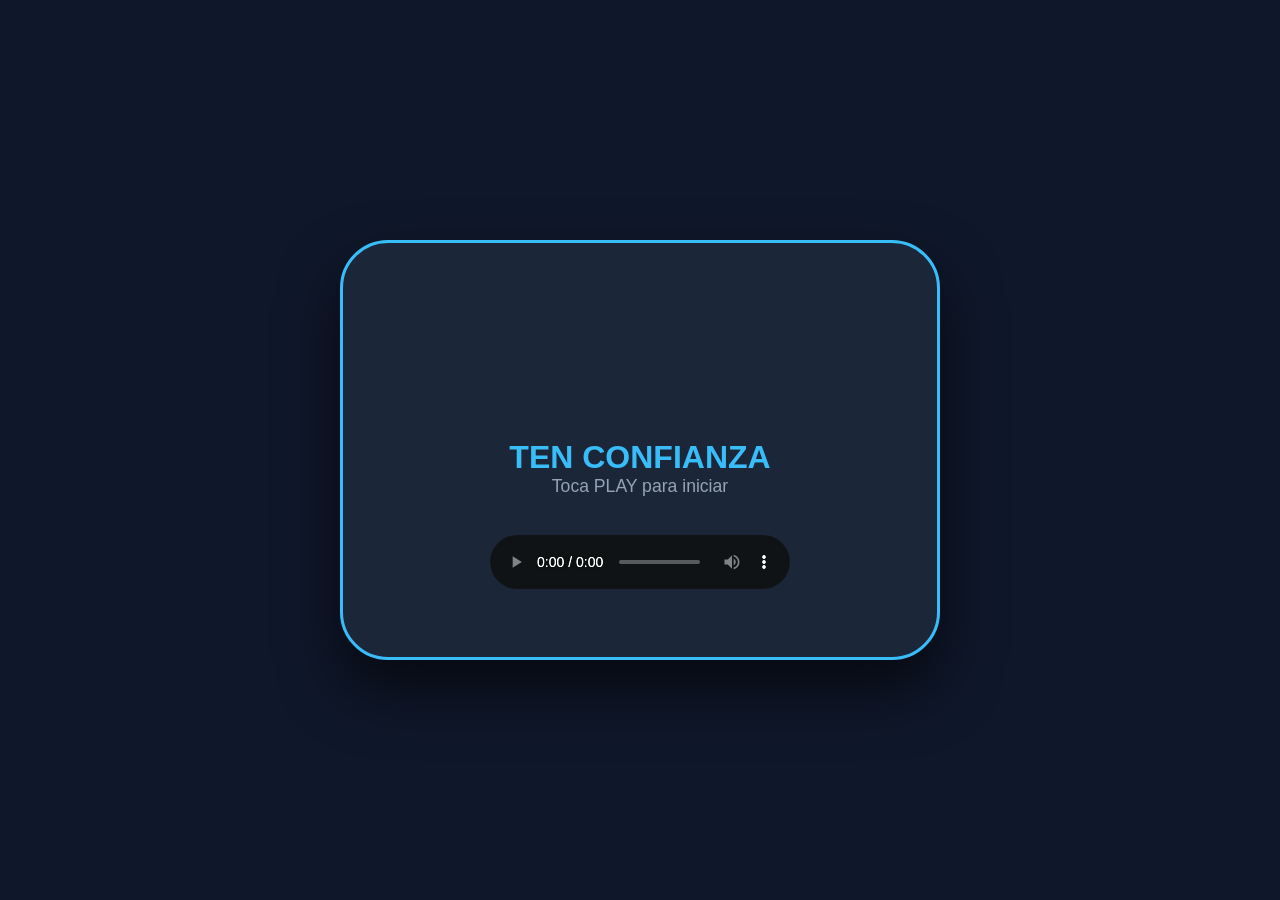
<file: index.html>
<!DOCTYPE html>
<html lang="es">

<head>
    <meta charset="UTF-8">
    <meta name="viewport" content="width=device-width, initial-scale=1.0, maximum-scale=1.0, user-scalable=no">
    <title>Ten Confianza - Radio & Player</title>
    <style>
        :root {
            /* Colors - Deep Navy Palette */
            --clr-primary-bg: #0f172a;
            --clr-secondary-bg: #1e293b;
            --clr-accent: #38bdf8;
            --clr-accent-glow: #818cf8;
            --clr-text-main: #f8fafc;
            --clr-text-muted: #94a3b8;
            
            /* Glassmorphism */
            --glass-bg: rgba(255, 255, 255, 0.05);
            --glass-border: rgba(255, 255, 255, 0.1);
            --glass-blur: blur(12px);
            
            /* Spacing */
            --spacing-xs: 0.5rem;
            --spacing-sm: 1rem;
            --spacing-md: 1.5rem;
            --spacing-lg: 2rem;
            --spacing-xl: 4rem;
            
            /* Radius */
            --radius-sm: 0.75rem;
            --radius-md: 1rem;
            --radius-lg: 1.5rem;
            --radius-full: 9999px;
            
            /* Transitions */
            --transition-standard: 0.4s cubic-bezier(0.4, 0, 0.2, 1);
            --transition-slow: 0.8s cubic-bezier(0.4, 0, 0.2, 1);
        }

        * {
            margin: 0;
            padding: 0;
            box-sizing: border-box;
            font-family: 'Inter', -apple-system, BlinkMacSystemFont, "Segoe UI", Roboto, sans-serif;
            -webkit-tap-highlight-color: transparent;
        }

        body {
            background-color: var(--clr-primary-bg);
            color: var(--clr-text-main);
            min-height: 100vh;
            display: flex;
            flex-direction: column;
            align-items: center;
            justify-content: center;
            overflow-x: hidden;
            transition: var(--transition-slow);
        }

        body.playing {
            justify-content: flex-start;
            overflow-y: auto;
            padding: var(--spacing-sm) 0;
        }

        .header {
            width: 100%;
            padding: var(--spacing-md) var(--spacing-sm);
            text-align: center;
            display: none;
            opacity: 0;
            transform: translateY(-20px);
            transition: var(--transition-slow);
        }

        body.playing .header {
            display: block;
            opacity: 1;
            transform: translateY(0);
        }

        .header__title {
            font-size: clamp(1.5rem, 5vw, 1.8rem);
            font-weight: 800;
            letter-spacing: -0.05em;
            background: linear-gradient(to right, var(--clr-accent), var(--clr-accent-glow), var(--clr-accent));
            background-size: 200% auto;
            animation: shine 3s linear infinite;
            -webkit-background-clip: text;
            background-clip: text;
            -webkit-text-fill-color: transparent;
        }

        @keyframes shine {
            to { background-position: 200% center; }
        }

        .slider {
            position: relative;
            width: 95%;
            max-width: 1000px;
            aspect-ratio: 16 / 9;
            margin: 0 auto;
            border-radius: var(--radius-lg);
            overflow: hidden;
            box-shadow: 0 40px 100px -20px rgba(0, 0, 0, 0.8);
            background: var(--clr-secondary-bg);
            border: 1px solid var(--glass-border);
            display: none;
            opacity: 0;
            transform: scale(0.95);
            transition: var(--transition-slow);
        }

        body.playing .slider {
            display: block;
            opacity: 1;
            transform: scale(1);
            margin-top: var(--spacing-xs);
        }

        .slider__slides {
            display: flex;
            height: 100%;
            transition: transform var(--transition-slow) cubic-bezier(0.6, 0.05, 0.01, 0.9);
        }

        .slider__slide {
            min-width: 100%;
            height: 100%;
            display: flex;
            justify-content: center;
            align-items: center;
            background-size: contain;
            background-repeat: no-repeat;
            background-position: center;
        }

        .slider__controls {
            position: absolute;
            top: 50%;
            left: 0;
            right: 0;
            transform: translateY(-50%);
            display: flex;
            justify-content: space-between;
            padding: 0 var(--spacing-xs);
            pointer-events: none;
        }

        .slider__btn {
            width: 2.5rem;
            height: 2.5rem;
            border-radius: var(--radius-full);
            background: rgba(15, 23, 42, 0.6);
            border: 1px solid var(--glass-border);
            color: white;
            display: flex;
            justify-content: center;
            align-items: center;
            cursor: pointer;
            pointer-events: auto;
            backdrop-filter: var(--glass-blur);
            transition: var(--transition-standard);
        }

        .slider__overlay {
            position: absolute;
            bottom: 0;
            left: 0;
            right: 0;
            padding: var(--spacing-sm);
            background: linear-gradient(transparent, rgba(15, 23, 42, 0.95));
            backdrop-filter: blur(4px);
        }

        .badge {
            display: inline-flex;
            align-items: center;
            gap: var(--spacing-xs);
            padding: 0.5rem 1rem;
            border-radius: var(--radius-full);
            font-size: 0.75rem;
            font-weight: 800;
            text-transform: uppercase;
            text-decoration: none;
            color: white;
            background: linear-gradient(45deg, #25d366, #128c7e);
            box-shadow: 0 4px 12px rgba(37, 211, 102, 0.3);
        }

        .player-card {
            width: 90%;
            max-width: 600px;
            padding: var(--spacing-xl) var(--spacing-lg);
            background: rgba(30, 41, 59, 0.9);
            border: 3px solid var(--clr-accent);
            border-radius: 3rem;
            display: flex;
            flex-direction: column;
            align-items: center;
            gap: var(--spacing-lg);
            transition: var(--transition-slow);
            box-shadow: 0 30px 60px rgba(0, 0, 0, 0.6);
        }

        body.playing .player-card {
            width: 95%;
            max-width: 800px;
            padding: var(--spacing-sm) var(--spacing-md);
            flex-direction: row;
            margin: var(--spacing-md) auto;
            border: 1px solid var(--glass-border);
            border-radius: var(--radius-lg);
            background: var(--clr-secondary-bg);
            gap: var(--spacing-sm);
        }

        .vumeter {
            display: flex;
            align-items: flex-end;
            gap: 10px;
            height: 100px;
            width: 180px;
        }

        body.playing .vumeter {
            height: 30px;
            width: 50px;
            gap: 3px;
        }

        .vumeter__bar {
            width: 8px;
            background: var(--clr-accent);
            border-radius: 4px;
            animation: bounce 1s ease-in-out infinite;
        }

        body.playing .vumeter__bar { width: 4px; }

        @keyframes bounce {
            0%, 100% { transform: scaleY(1); }
            50% { transform: scaleY(0.4); }
        }

        .player-card__info {
            text-align: center;
            flex-grow: 1;
        }

        body.playing .player-card__info {
            display: flex;
            align-items: center;
            text-align: left;
            gap: var(--spacing-sm);
        }

        .player-card__title {
            font-size: 2rem;
            font-weight: 900;
            color: var(--clr-accent);
        }

        body.playing .player-card__title { font-size: 1rem; }

        .player-card__status {
            font-size: 1.1rem;
            color: var(--clr-text-muted);
        }

        body.playing .player-card__status { font-size: 0.8rem; }

        .audio-wrapper {
            width: 100%;
            max-width: 300px;
        }

        audio {
            width: 100%;
            height: 60px;
            filter: invert(100%) hue-rotate(180deg) brightness(1.5);
            border-radius: var(--radius-sm);
        }

        .messenger {
            width: 95%;
            max-width: 800px;
            margin: var(--spacing-sm) auto;
            background: var(--glass-bg);
            border: 1px solid var(--glass-border);
            border-radius: var(--radius-lg);
            padding: var(--spacing-md);
            backdrop-filter: var(--glass-blur);
            display: none;
            flex-direction: column;
            gap: var(--spacing-sm);
            animation: slideIn 0.8s ease;
        }

        body.playing .messenger { display: flex; }

        @keyframes slideIn {
            from { opacity: 0; transform: translateY(20px); }
            to { opacity: 1; transform: translateY(0); }
        }

        .messenger__title {
            font-size: 1.2rem;
            font-weight: 700;
            color: var(--clr-accent);
            text-align: center;
            margin-bottom: var(--spacing-xs);
        }

        .messenger__form {
            display: grid;
            gap: var(--spacing-sm);
        }

        .messenger__group {
            display: flex;
            flex-direction: column;
            gap: 0.5rem;
        }

        .messenger__label {
            font-size: 0.85rem;
            font-weight: 600;
            color: var(--clr-text-muted);
            padding-left: 0.5rem;
        }

        .messenger__input, .messenger__textarea {
            background: var(--clr-primary-bg);
            border: 1px solid var(--glass-border);
            border-radius: var(--radius-sm);
            color: var(--clr-text-main);
            padding: 0.8rem 1rem;
            outline: none;
            transition: var(--transition-standard);
        }

        .messenger__textarea {
            resize: none;
            height: 80px;
        }

        .messenger__input:focus, .messenger__textarea:focus {
            border-color: var(--clr-accent);
            box-shadow: 0 0 0 2px rgba(56, 189, 248, 0.2);
        }

        .messenger__submit {
            background: linear-gradient(to right, var(--clr-accent), var(--clr-accent-glow));
            color: var(--clr-primary-bg);
            border: none;
            border-radius: var(--radius-sm);
            padding: 1rem;
            font-weight: 800;
            text-transform: uppercase;
            cursor: pointer;
            transition: var(--transition-standard);
        }

        .messenger__submit:hover {
            filter: brightness(1.1);
            transform: translateY(-2px);
            box-shadow: 0 4px 20px rgba(56, 189, 248, 0.4);
        }

        .messenger__submit:disabled {
            opacity: 0.5;
            cursor: not-allowed;
            transform: none;
        }

        @media (max-width: 480px) {
            .player-card { padding: var(--spacing-lg) var(--spacing-sm); }
            .player-card__title { font-size: 1.5rem; }
        }
    </style>
</head>

<body>

    <header class="header">
        <h1 class="header__title">TEN CONFIANZA</h1>
    </header>

    <div class="slider">
        <div class="slider__slides" id="slides-container"></div>
        <div class="slider__controls">
            <button class="slider__btn" onclick="prevSlide()">❮</button>
            <button class="slider__btn" onclick="nextSlide()">❯</button>
        </div>
        <div class="slider__overlay">
            <div id="badge-container"></div>
        </div>
    </div>

    <main class="player-card">
        <div class="vumeter">
            <div class="vumeter__bar"></div>
            <div class="vumeter__bar"></div>
            <div class="vumeter__bar"></div>
            <div class="vumeter__bar"></div>
        </div>
        <div class="player-card__info">
            <p class="player-card__title">TEN CONFIANZA</p>
            <p class="player-card__status">Toca PLAY para iniciar</p>
        </div>
        <div class="audio-wrapper">
            <audio id="radio-player" controls src="https://stream.zeno.fm/mfer4shs398uv"></audio>
        </div>
    </main>

    <section class="messenger">
        <h2 class="messenger__title">Envía tu mensaje al Hno. José</h2>
        <form class="messenger__form" id="message-form">
            <div class="messenger__group">
                <label class="messenger__label" for="nombre">Tu Nombre</label>
                <input class="messenger__input" type="text" id="nombre" placeholder="¿Quién nos escribe?" required>
            </div>
            <div class="messenger__group">
                <label class="messenger__label" for="mensaje">Mensaje</label>
                <textarea class="messenger__textarea" id="mensaje" placeholder="Escribe aquí tu petición o saludo..." required></textarea>
            </div>
            <button class="messenger__submit" type="submit" id="submit-btn">Enviar Mensaje</button>
        </form>
        <div id="form-status" style="text-align: center; font-size: 0.9rem; margin-top: 10px;"></div>
    </section>

    <script>
        const images = [
            { name: "consola ten confianza.png", type: "jose" },
            { name: "hno jose (1).jpg", type: "jose" },
            { name: "hno jose (2).jpg", type: "jose" }
        ];

        let currentIndex = 0;
        const SCRIPT_URL = "https://script.google.com/macros/s/AKfycbxa3T8PuAuLRoKa0lq8vVcje_dDHsspnLrD6dqYv304HYCfeZQg3sdfQPCtBK68iXj4qw/exec";

        function renderSlider() {
            const container = document.getElementById('slides-container');
            container.innerHTML = '';
            images.forEach((img) => {
                const slide = document.createElement('div');
                slide.className = 'slider__slide';
                slide.style.backgroundImage = `url('${img.name}')`;
                container.appendChild(slide);
            });
            updateSlidePosition();
        }

        function updateSlidePosition() {
            const container = document.getElementById('slides-container');
            if (!container) return;
            container.style.transform = `translateX(-${currentIndex * 100}%)`;

            const badgeContainer = document.getElementById('badge-container');
            if (badgeContainer) {
                badgeContainer.innerHTML = '';
                const badge = document.createElement('a');
                badge.target = "_blank";
                badge.className = 'badge';
                badge.href = "whatsapp://send?phone=543442408551";
                badge.innerHTML = '<span>📱 Contacto Ten Confianza</span>';
                badgeContainer.appendChild(badge);
            }
        }

        function nextSlide() {
            currentIndex = (currentIndex + 1) % images.length;
            updateSlidePosition();
        }

        function prevSlide() {
            currentIndex = (currentIndex - 1 + images.length) % images.length;
            updateSlidePosition();
        }

        const radioPlayer = document.getElementById('radio-player');
        radioPlayer.addEventListener('play', () => {
            document.body.classList.add('playing');
        });

        const messageForm = document.getElementById('message-form');
        const statusDiv = document.getElementById('form-status');
        const submitBtn = document.getElementById('submit-btn');

        messageForm.addEventListener('submit', async (e) => {
            e.preventDefault();
            const nombre = document.getElementById('nombre').value;
            const mensaje = document.getElementById('mensaje').value;
            submitBtn.disabled = true;
            submitBtn.innerText = "Enviando...";
            statusDiv.innerText = "";

            try {
                await fetch(SCRIPT_URL, {
                    method: 'POST',
                    mode: 'no-cors',
                    cache: 'no-cache',
                    headers: { 'Content-Type': 'application/json' },
                    body: JSON.stringify({ nombre, mensaje, programa: "Ten Confianza" })
                });
                statusDiv.style.color = "#25d366";
                statusDiv.innerText = "¡Mensaje enviado con éxito!";
                messageForm.reset();
            } catch (error) {
                statusDiv.style.color = "#ff4b2b";
                statusDiv.innerText = "Error al enviar. Intenta de nuevo.";
            } finally {
                submitBtn.disabled = false;
                submitBtn.innerText = "Enviar Mensaje";
            }
        });

        setInterval(nextSlide, 5000);
        renderSlider();
    </script>
</body>
</html>
</file>
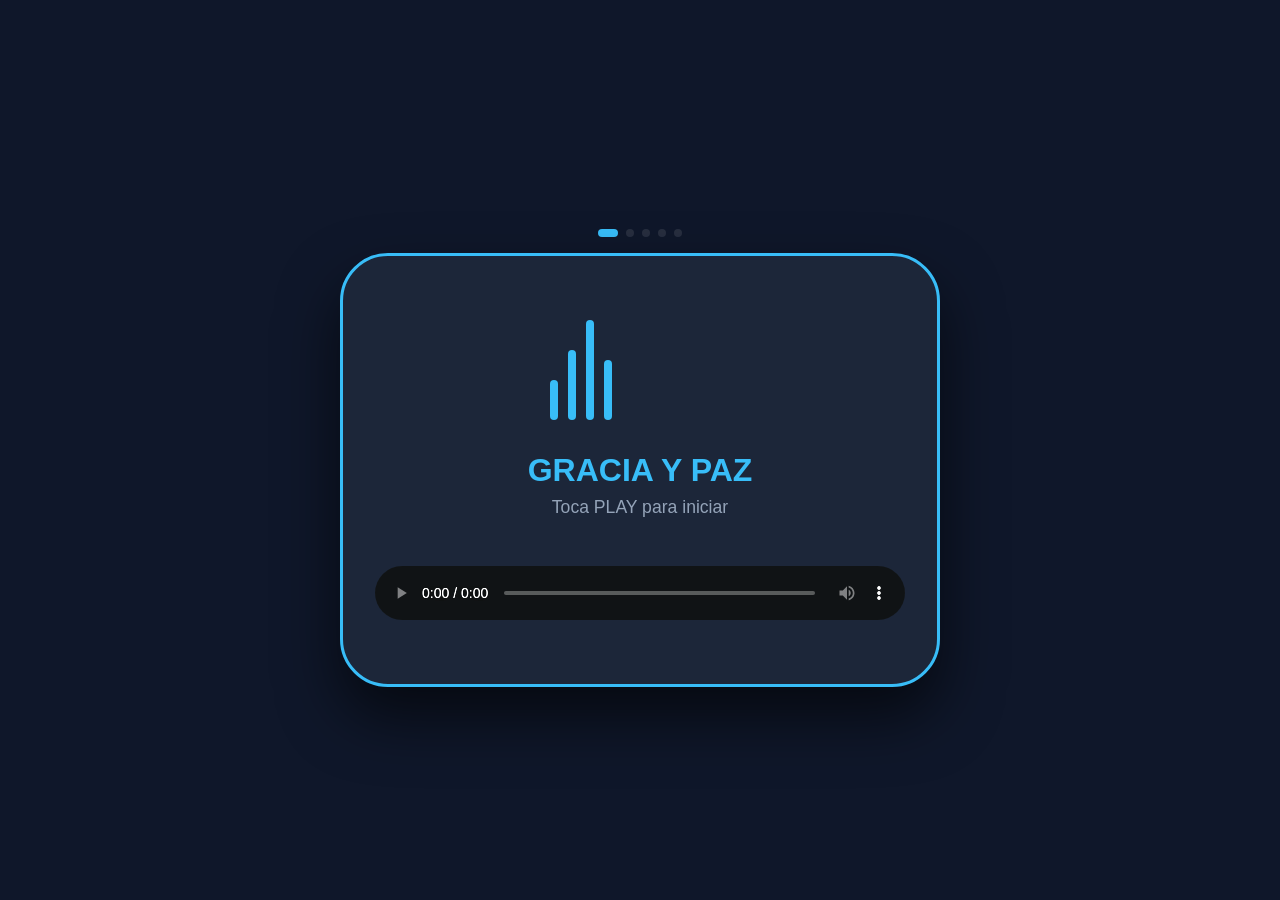
<file: reproductor.html>
<!DOCTYPE html>
<html lang="es">

<head>
    <meta charset="UTF-8">
    <meta name="viewport" content="width=device-width, initial-scale=1.0, maximum-scale=1.0, user-scalable=no">
    <title>Gracia y Paz - Radio & Player</title>
    <style>
        :root {
            --primary-bg: #0f172a;
            --secondary-bg: #1e293b;
            --accent-color: #38bdf8;
            --text-main: #f8fafc;
            --text-muted: #94a3b8;
            --glass: rgba(255, 255, 255, 0.05);
            --glass-border: rgba(255, 255, 255, 0.1);
        }

        * {
            margin: 0;
            padding: 0;
            box-sizing: border-box;
            font-family: 'Inter', -apple-system, BlinkMacSystemFont, "Segoe UI", Roboto, Helvetica, Arial, sans-serif;
            -webkit-tap-highlight-color: transparent;
        }

        body {
            background-color: var(--primary-bg);
            color: var(--text-main);
            height: 100vh;
            width: 100vw;
            display: flex;
            flex-direction: column;
            align-items: center;
            justify-content: center;
            overflow: hidden;
            transition: all 0.8s cubic-bezier(0.4, 0, 0.2, 1);
            padding: 0;
            margin: 0;
        }

        body.playing {
            height: auto;
            min-height: 100vh;
            justify-content: flex-start;
            overflow-y: auto;
            padding: 1rem 0;
        }

        header {
            width: 100%;
            padding: 1.5rem 1rem;
            text-align: center;
            display: none;
            opacity: 0;
            transform: translateY(-20px);
            transition: all 0.8s ease;
        }

        body.playing header {
            display: block;
            opacity: 1;
            transform: translateY(0);
        }

        h1 {
            font-size: 1.8rem;
            font-weight: 800;
            letter-spacing: -0.05em;
            background: linear-gradient(to right, #38bdf8, #818cf8, #38bdf8);
            background-size: 200% auto;
            animation: shine 3s linear infinite;
            -webkit-background-clip: text;
            background-clip: text;
            -webkit-text-fill-color: transparent;
        }

        @keyframes shine {
            to {
                background-position: 200% center;
            }
        }

        .slider-container {
            position: relative;
            width: 95%;
            max-width: 1000px;
            aspect-ratio: 16 / 9;
            margin: 0 auto;
            border-radius: 1.5rem;
            overflow: hidden;
            box-shadow: 0 40px 100px -20px rgba(0, 0, 0, 0.8);
            background: var(--secondary-bg);
            border: 1px solid var(--glass-border);
            display: none;
            opacity: 0;
            transform: scale(0.95);
            transition: all 0.8s cubic-bezier(0.4, 0, 0.2, 1);
        }

        body.playing .slider-container {
            display: block;
            opacity: 1;
            transform: scale(1);
            margin-top: 0.5rem;
        }

        .slides {
            display: flex;
            height: 100%;
            transition: transform 0.8s cubic-bezier(0.6, 0.05, 0.01, 0.9);
        }

        .slide {
            min-width: 100%;
            height: 100%;
            display: flex;
            justify-content: center;
            align-items: center;
            background-size: contain;
            background-repeat: no-repeat;
            background-position: center;
        }

        .controls {
            position: absolute;
            top: 50%;
            left: 0;
            right: 0;
            transform: translateY(-50%);
            display: flex;
            justify-content: space-between;
            padding: 0 0.5rem;
            pointer-events: none;
        }

        .control-btn {
            width: 2.5rem;
            height: 2.5rem;
            border-radius: 50%;
            background: rgba(15, 23, 42, 0.6);
            border: 1px solid var(--glass-border);
            color: white;
            display: flex;
            justify-content: center;
            align-items: center;
            cursor: pointer;
            pointer-events: auto;
            backdrop-filter: blur(4px);
        }

        .info-overlay {
            position: absolute;
            bottom: 0;
            left: 0;
            right: 0;
            padding: 1rem;
            background: linear-gradient(transparent, rgba(15, 23, 42, 0.95));
            backdrop-filter: blur(4px);
            display: flex;
            flex-direction: column;
            gap: 0.5rem;
        }

        .img-name {
            font-size: 0.9rem;
            font-weight: 700;
            color: var(--text-main);
        }

        .badge {
            display: inline-flex;
            align-items: center;
            gap: 0.5rem;
            padding: 0.5rem 1rem;
            border-radius: 9999px;
            font-size: 0.75rem;
            font-weight: 800;
            text-transform: uppercase;
            text-decoration: none;
            color: white;
            background: linear-gradient(45deg, #25d366, #128c7e);
            width: fit-content;
        }

        /* VU Meter */
        .vumeter {
            display: flex;
            align-items: flex-end;
            gap: 10px;
            height: 100px;
            width: 180px;
            margin-bottom: 2rem;
        }

        body.playing .vumeter {
            height: 30px;
            width: 50px;
            gap: 3px;
            margin-bottom: 0;
        }

        .vu-bar {
            width: 8px;
            background: var(--accent-color);
            border-radius: 4px;
            animation: bounce 1s ease-in-out infinite;
        }

        body.playing .vu-bar {
            width: 4px;
        }

        .vu-bar:nth-child(1) {
            height: 40%;
            animation-delay: 0.1s;
        }

        .vu-bar:nth-child(2) {
            height: 70%;
            animation-delay: 0.3s;
        }

        .vu-bar:nth-child(3) {
            height: 100%;
            animation-delay: 0.2s;
        }

        .vu-bar:nth-child(4) {
            height: 60%;
            animation-delay: 0.4s;
        }

        @keyframes bounce {

            0%,
            100% {
                transform: scaleY(1);
            }

            50% {
                transform: scaleY(0.4);
            }
        }

        /* Radio Footer / Hero State */
        .radio-footer {
            width: 90%;
            max-width: 600px;
            padding: 4rem 2rem;
            background: rgba(30, 41, 59, 0.9);
            border: 3px solid var(--accent-color);
            border-radius: 3rem;
            display: flex;
            flex-direction: column;
            align-items: center;
            justify-content: center;
            gap: 2rem;
            transition: all 0.8s cubic-bezier(0.4, 0, 0.2, 1);
            box-shadow: 0 30px 60px rgba(0, 0, 0, 0.6);
        }

        body.playing .radio-footer {
            width: 95%;
            max-width: 800px;
            padding: 1rem 1.5rem;
            flex-direction: row;
            margin: 1.5rem auto;
            border: 1px solid var(--glass-border);
            border-radius: 1.5rem;
            background: var(--secondary-bg);
            gap: 1rem;
            box-shadow: 0 10px 30px rgba(0, 0, 0, 0.3);
        }

        .radio-info {
            display: flex;
            flex-direction: column;
            align-items: center;
            text-align: center;
        }

        body.playing .radio-info {
            flex-grow: 1;
            flex-direction: row;
            text-align: left;
            gap: 1rem;
        }

        .radio-title {
            font-size: 2rem;
            font-weight: 900;
            color: var(--accent-color);
            margin-bottom: 0.5rem;
        }

        body.playing .radio-title {
            font-size: 1rem;
            margin-bottom: 0;
        }

        .radio-status {
            font-size: 1.1rem;
            color: var(--text-muted);
        }

        body.playing .radio-status {
            font-size: 0.8rem;
        }

        /* Large Audio Player for Android */
        #audio-container {
            width: 100%;
            display: flex;
            justify-content: center;
        }

        audio {
            width: 100%;
            height: 70px;
            filter: invert(100%) hue-rotate(180deg) brightness(1.5);
            border-radius: 1rem;
        }

        body.playing audio {
            height: 45px;
            max-width: 250px;
        }

        .dots {
            display: flex;
            justify-content: center;
            gap: 0.5rem;
            margin: 1rem 0;
        }

        .dot {
            width: 0.5rem;
            height: 0.5rem;
            border-radius: 50%;
            background: var(--glass-border);
            transition: all 0.3s;
        }

        .dot.active {
            background: var(--accent-color);
            width: 1.2rem;
            border-radius: 9999px;
        }

        @media (max-width: 480px) {
            .radio-title {
                font-size: 1.5rem;
            }

            .radio-footer {
                padding: 3rem 1rem;
            }

            audio {
                height: 60px;
            }

            h1 {
                font-size: 1.5rem;
            }
        }
    </style>
</head>

<body>

    <header>
        <h1>GRACIA Y PAZ RADIO</h1>
    </header>

    <div class="slider-container">
        <div class="slides" id="slides-container"></div>
        <div class="controls">
            <button class="control-btn" onclick="prevSlide()">❮</button>
            <button class="control-btn" onclick="nextSlide()">❯</button>
        </div>
        <div class="info-overlay">
            <div id="badge-container"></div>
            <p class="img-name" id="current-name">Cargando...</p>
        </div>
    </div>

    <div class="dots" id="dots-container"></div>

    <div class="radio-footer">
        <div class="radio-info">
            <div class="vumeter">
                <div class="vu-bar"></div>
                <div class="vu-bar"></div>
                <div class="vu-bar"></div>
                <div class="vu-bar"></div>
            </div>
            <div>
                <p class="radio-title">GRACIA Y PAZ</p>
                <p class="radio-status">Toca PLAY para iniciar</p>
            </div>
        </div>
        <div id="audio-container">
            <audio id="radio-player" controls src="https://stream.zeno.fm/mfer4shs398uv"></audio>
        </div>
    </div>

    <script>
        const images = [
            { name: "1mas2.png", type: "1mas2" },
            { name: "1mas2bl.png", type: "1mas2" },
            { name: "consola ten confianza.png", type: "jose" },
            { name: "hno jose (1).jpg", type: "jose" },
            { name: "hno jose (2).jpg", type: "jose" }
        ];

        let currentIndex = 0;

        function renderSlider() {
            const container = document.getElementById('slides-container');
            const dotsContainer = document.getElementById('dots-container');

            container.innerHTML = '';
            dotsContainer.innerHTML = '';

            images.forEach((img, index) => {
                const slide = document.createElement('div');
                slide.className = 'slide';
                slide.style.backgroundImage = `url('${img.name}')`;
                container.appendChild(slide);

                const dot = document.createElement('div');
                dot.className = index === 0 ? 'dot active' : 'dot';
                dot.onclick = () => goToSlide(index);
                dotsContainer.appendChild(dot);
            });

            updateSlidePosition();
        }

        function updateSlidePosition() {
            const container = document.getElementById('slides-container');
            container.style.transform = `translateX(-${currentIndex * 100}%)`;

            const dots = document.querySelectorAll('.dot');
            dots.forEach((dot, index) => dot.classList.toggle('active', index === currentIndex));

            const badgeContainer = document.getElementById('badge-container');
            const nameLabel = document.getElementById('current-name');
            badgeContainer.innerHTML = '';

            if (images[currentIndex]) {
                const is1mas2 = images[currentIndex].type === '1mas2';
                nameLabel.innerText = `${is1mas2 ? '1 Mas 2' : 'Ten Confianza'} - ${images[currentIndex].name}`;

                const badge = document.createElement('a');
                badge.target = "_blank";
                badge.className = 'badge';
                if (is1mas2) {
                    badge.href = "https://wa.me/54115466508379";
                    badge.innerHTML = '<span>📱 WhatsApp 1 Mas 2</span>';
                } else {
                    badge.href = "https://wa.me/543442408551";
                    badge.innerHTML = '<span>📱 Contacto Ten Confianza</span>';
                }
                badgeContainer.appendChild(badge);
            }
        }

        function nextSlide() { currentIndex = (currentIndex + 1) % images.length; updateSlidePosition(); }
        function prevSlide() { currentIndex = (currentIndex - 1 + images.length) % images.length; updateSlidePosition(); }
        function goToSlide(index) { currentIndex = index; updateSlidePosition(); }

        const radioPlayer = document.getElementById('radio-player');
        radioPlayer.addEventListener('play', () => document.body.classList.add('playing'));

        setInterval(nextSlide, 5000);
        renderSlider();
    </script>
</body>

</html>
</file>
